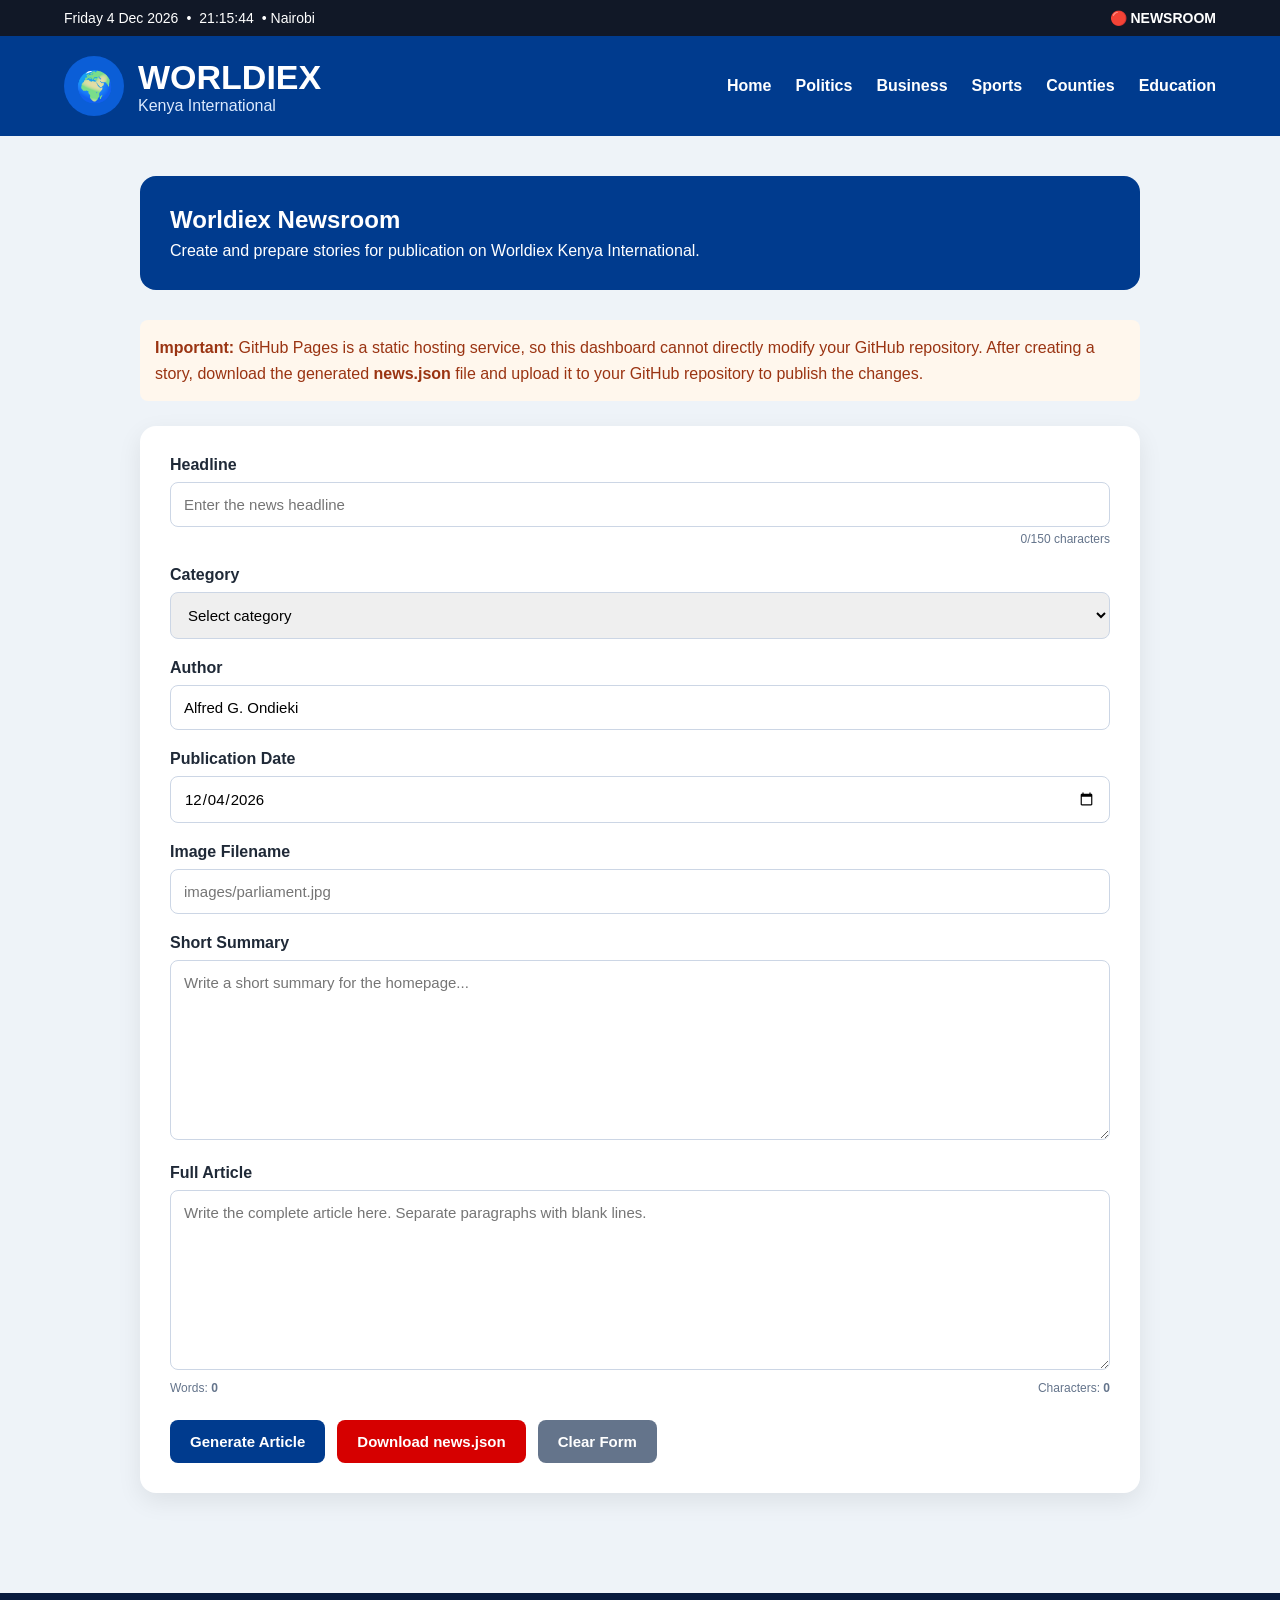
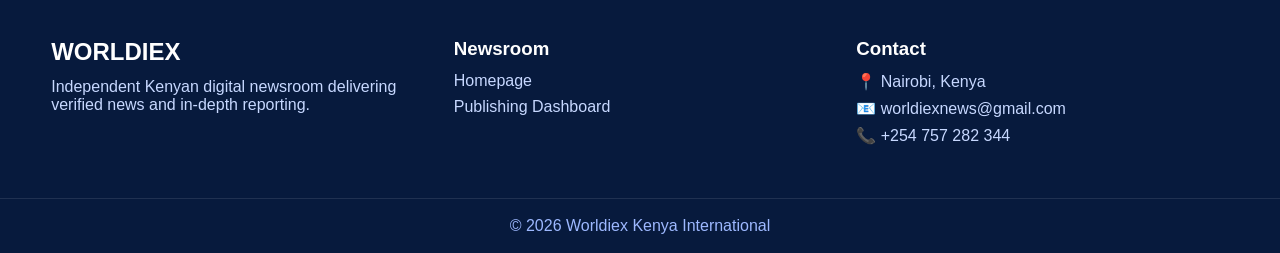
<file: admin.html>
<!DOCTYPE html>
<html lang="en">
<head>
  <meta charset="UTF-8">
  <meta name="viewport" content="width=device-width, initial-scale=1.0">

  <title>Worldiex Newsroom</title>

  <link rel="stylesheet" href="style.css">

  <style>
    .admin-page{
      width:min(1000px,92%);
      margin:auto;
      padding:40px 0;
    }

    .admin-header{
      background:#003b8e;
      color:white;
      padding:30px;
      border-radius:16px;
      margin-bottom:30px;
    }

    .admin-header h2{
      margin-bottom:8px;
    }

    .admin-card{
      background:white;
      padding:30px;
      border-radius:16px;
      box-shadow:0 8px 25px rgba(0,0,0,.08);
    }

    .form-group{
      margin-bottom:20px;
    }

    .form-group label{
      display:block;
      font-weight:700;
      margin-bottom:8px;
    }

    .form-group input,
    .form-group select,
    .form-group textarea{
      width:100%;
      padding:13px;
      border:1px solid #ccd6e5;
      border-radius:8px;
      font-family:inherit;
      font-size:15px;
      outline:none;
    }

    .form-group textarea{
      min-height:180px;
      resize:vertical;
    }

    .form-group input:focus,
    .form-group select:focus,
    .form-group textarea:focus{
      border-color:#003b8e;
    }

    .admin-buttons{
      display:flex;
      gap:12px;
      flex-wrap:wrap;
      margin-top:25px;
    }

    .admin-btn{
      border:none;
      padding:13px 20px;
      border-radius:8px;
      font-weight:700;
      cursor:pointer;
      font-size:15px;
    }

    .generate-btn{
      background:#003b8e;
      color:white;
    }

    .download-btn{
      background:#d60000;
      color:white;
    }

    .clear-btn{
      background:#64748b;
      color:white;
    }

    .preview{
      margin-top:30px;
      padding:20px;
      background:#f1f5f9;
      border-radius:12px;
      display:none;
    }

    .preview h3{
      margin-bottom:15px;
    }

    .success{
      background:#dcfce7;
      color:#166534;
      padding:14px;
      border-radius:8px;
      margin-top:20px;
      display:none;
    }

    .warning{
      background:#fff7ed;
      color:#9a3412;
      padding:15px;
      border-radius:8px;
      margin-bottom:25px;
      line-height:1.6;
    }
    /* =====================================
   NEWSROOM 2.0
   ===================================== */

.field-counter{
  text-align:right;
  margin-top:5px;
  font-size:12px;
  color:#64748b;
}

.article-writing-info{
  display:flex;
  justify-content:space-between;
  margin-top:7px;
  font-size:12px;
  color:#64748b;
}

.image-preview{
  margin-top:15px;
  display:none;
}

.image-preview img{
  width:100%;
  max-height:300px;
  object-fit:cover;
  border-radius:12px;
  border:1px solid #dbe3ef;
}

.image-preview.error{
  display:block;
  background:#fff7ed;
  color:#9a3412;
  padding:12px;
  border-radius:8px;
  font-size:13px;
}

.live-preview{
  margin-top:25px;
  padding:25px;
  background:white;
  border:1px solid #dbe3ef;
  border-radius:12px;
}

.live-preview-label{
  color:#d60000;
  font-size:12px;
  font-weight:800;
  text-transform:uppercase;
  margin-bottom:8px;
}

.live-preview h2{
  font-size:28px;
  line-height:1.2;
  color:#111827;
}

@media(max-width:768px){

  .admin-page{
    width:94%;
    padding:25px 0;
  }

  .admin-card{
    padding:20px;
  }

  .admin-header{
    padding:22px;
  }

  .live-preview h2{
    font-size:23px;
  }

}
  </style>
</head>

<body>

  <!-- TOP BAR -->

  <div class="topbar">

    <div class="top-left">
      <span id="date"></span>
      <span>•</span>
      <span id="time"></span>
      <span>• Nairobi</span>
    </div>

    <div class="top-right">
      🔴 NEWSROOM
    </div>

  </div>


  <!-- HEADER -->

  <header class="header">

    <a href="index.html" class="logo">

      <div class="logo-icon">
        🌍
      </div>

      <div>
        <h1>WORLDIEX</h1>
        <p>Kenya International</p>
      </div>

    </a>

    <nav>

      <a href="index.html">Home</a>

      <a href="category.html?cat=Politics">
        Politics
      </a>

      <a href="category.html?cat=Business">
        Business
      </a>

      <a href="category.html?cat=Sports">
        Sports
      </a>

      <a href="category.html?cat=Counties">
        Counties
      </a>

      <a href="category.html?cat=Education">
        Education
      </a>

    </nav>

  </header>


  <!-- ADMIN -->

  <main class="admin-page">

    <div class="admin-header">

      <h2>Worldiex Newsroom</h2>

      <p>
        Create and prepare stories for publication on
        Worldiex Kenya International.
      </p>

    </div>


    <div class="warning">

      <strong>Important:</strong>

      GitHub Pages is a static hosting service, so this dashboard
      cannot directly modify your GitHub repository.

      After creating a story, download the generated
      <strong>news.json</strong> file and upload it to your
      GitHub repository to publish the changes.

    </div>


    <div class="admin-card">

      <form id="articleForm">


        <!-- TITLE -->

       <div class="form-group">

  <label for="title">
    Headline
  </label>

  <input
    type="text"
    id="title"
    placeholder="Enter the news headline"
    maxlength="150"
    required
  >

  <div class="field-counter">
    <span id="titleCount">0</span>/150 characters
  </div>

</div>


        <!-- CATEGORY -->

        <div class="form-group">

          <label for="category">
            Category
          </label>

          <select id="category" required>

            <option value="">
              Select category
            </option>

            <option value="Breaking">
              Breaking
            </option>

            <option value="Politics">
              Politics
            </option>

            <option value="Business">
              Business
            </option>

            <option value="Sports">
              Sports
            </option>

            <option value="Counties">
              Counties
            </option>

            <option value="Education">
              Education
            </option>

            <option value="Health">
              Health
            </option>

            <option value="Technology">
              Technology
            </option>

            <option value="World">
              World
            </option>

          </select>

        </div>


        <!-- AUTHOR -->

        <div class="form-group">

          <label for="author">
            Author
          </label>

          <input
            type="text"
            id="author"
            value="Alfred G. Ondieki"
            required
          >

        </div>


        <!-- DATE -->

        <div class="form-group">

          <label for="datePublished">
            Publication Date
          </label>

          <input
            type="date"
            id="datePublished"
            required
          >

        </div>


        <!-- IMAGE -->

        <div class="form-group">

  <label for="image">
    Image Filename
  </label>

  <input
    type="text"
    id="image"
    placeholder="images/parliament.jpg"
    required
  >

  <div
    id="imagePreview"
    class="image-preview"
  ></div>

</div>


        <!-- SUMMARY -->

        <div class="form-group">

          <label for="summary">
            Short Summary
          </label>

          <textarea
            id="summary"
            placeholder="Write a short summary for the homepage..."
            required
          ></textarea>

        </div>


        <!-- BODY -->

       <div class="form-group">

  <label for="body">
    Full Article
  </label>

  <textarea
    id="body"
    placeholder="Write the complete article here. Separate paragraphs with blank lines."
    required
  ></textarea>

  <div class="article-writing-info">

    <span>
      Words:
      <strong id="wordCount">0</strong>
    </span>

    <span>
      Characters:
      <strong id="bodyCount">0</strong>
    </span>

  </div>

</div>

        <!-- BUTTONS -->

        <div class="admin-buttons">

          <button
            type="submit"
            class="admin-btn generate-btn"
          >
            Generate Article
          </button>

          <button
            type="button"
            id="downloadBtn"
            class="admin-btn download-btn"
          >
            Download news.json
          </button>

          <button
            type="button"
            id="clearBtn"
            class="admin-btn clear-btn"
          >
            Clear Form
          </button>

        </div>


        <div
          id="successMessage"
          class="success"
        ></div>


      </form>


      <!-- PREVIEW -->

      <div
        id="preview"
        class="preview"
      >

        <h3>
          Article Preview
        </h3>

        <div id="previewContent"></div>

      </div>

    </div>
    <!-- LIVE EDITORIAL PREVIEW -->

<div
  id="livePreview"
  class="live-preview"
  style="display:none;"
>

  <div class="live-preview-label">
    Editorial Preview
  </div>

  <h2 id="livePreviewTitle">
    Your headline will appear here
  </h2>

  <p id="livePreviewSummary">
    Your short summary will appear here.
  </p>

  <div
    id="livePreviewMeta"
    class="article-card-meta"
  >
    Worldiex Newsroom
  </div>

</div>

  </main>


  <!-- FOOTER -->

  <footer>

    <div class="footer-grid">

      <div>

        <h2>WORLDIEX</h2>

        <p>
          Independent Kenyan digital newsroom delivering
          verified news and in-depth reporting.
        </p>

      </div>


      <div>

        <h3>Newsroom</h3>

        <a href="index.html">
          Homepage
        </a>

        <a href="admin.html">
          Publishing Dashboard
        </a>

      </div>


      <div>

        <h3>Contact</h3>

        <p>
          📍 Nairobi, Kenya
        </p>

        <p>
          📧 worldiexnews@gmail.com
        </p>

        <p>
          📞 +254 757 282 344
        </p>

      </div>

    </div>


    <div class="copyright">

      © 2026 Worldiex Kenya International

    </div>

  </footer>


  <script src="admin.js"></script>

</body>
</html>
</file>
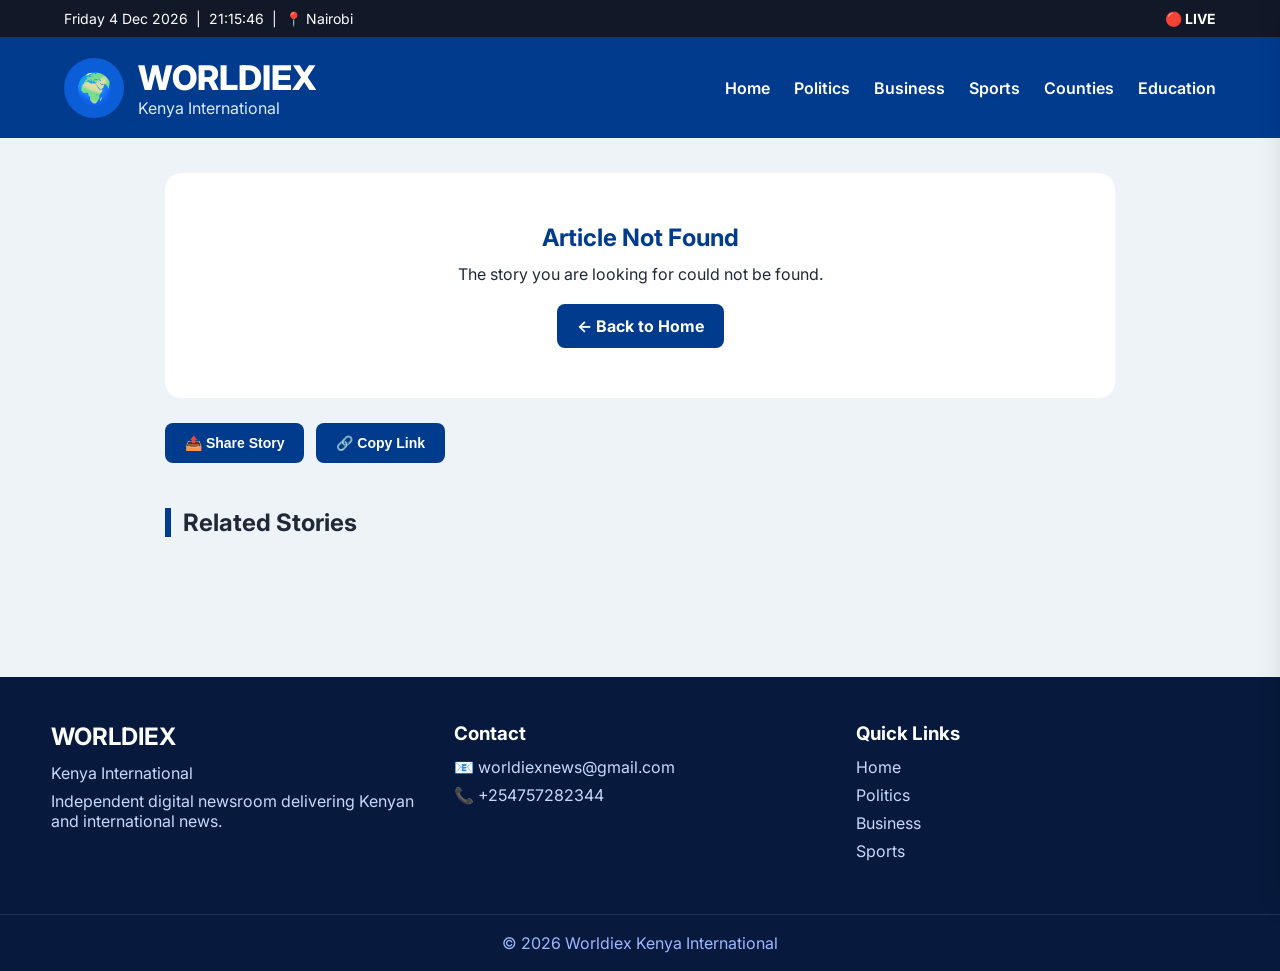
<file: article.html>
<!DOCTYPE html>
<html lang="en">

<head>

<meta charset="UTF-8">

<meta name="viewport"
      content="width=device-width, initial-scale=1.0">

<title>Worldiex Kenya International</title>

<meta name="description"
      content="Worldiex Kenya International — Latest Kenyan and international news.">

<link rel="stylesheet" href="style.css">

<link href="https://fonts.googleapis.com/css2?family=Inter:wght@300;400;600;700;800&display=swap"
      rel="stylesheet">

<style>

.article-container{
    width:min(950px,92%);
    margin:auto;
    padding:35px 0 60px;
}

.article-header{
    margin-bottom:25px;
}

.article-category{
    display:inline-block;
    background:#d50000;
    color:white;
    padding:7px 13px;
    border-radius:5px;
    font-size:12px;
    font-weight:800;
    text-transform:uppercase;
    margin-bottom:15px;
}

.article-title{
    font-size:44px;
    line-height:1.12;
    color:#111827;
    margin-bottom:18px;
}

.article-meta{
    display:flex;
    gap:12px;
    color:#64748b;
    font-size:14px;
    flex-wrap:wrap;
    margin-bottom:25px;
}

.article-image{
    width:100%;
    max-height:560px;
    object-fit:cover;
    border-radius:16px;
    margin-bottom:32px;
}

.article-body{
    background:white;
    padding:35px;
    border-radius:16px;
    box-shadow:0 8px 25px rgba(0,0,0,.06);
}

.article-body p{
    font-size:18px;
    line-height:1.9;
    margin-bottom:22px;
    color:#273449;
}

.share{
    display:flex;
    gap:12px;
    flex-wrap:wrap;
    margin:25px 0 45px;
}

.share button{
    border:none;
    padding:12px 20px;
    border-radius:8px;
    background:#003b8e;
    color:white;
    cursor:pointer;
    font-weight:700;
    font-size:14px;
}

.share button:hover{
    background:#0054c7;
}

.related{
    margin-top:20px;
}

.related-grid{
    display:grid;
    grid-template-columns:repeat(auto-fit,minmax(250px,1fr));
    gap:20px;
    margin-top:20px;
}

.article-not-found{
    background:white;
    padding:50px 30px;
    border-radius:16px;
    text-align:center;
}

.article-not-found h2{
    color:#003b8e;
    margin-bottom:12px;
}

.back-home{
    display:inline-block;
    margin-top:20px;
    background:#003b8e;
    color:white;
    padding:12px 20px;
    border-radius:8px;
    font-weight:700;
}


/* ARTICLE MOBILE */

@media(max-width:768px){

    .article-container{
        padding-top:25px;
    }

    .article-title{
        font-size:30px;
    }

    .article-image{
        max-height:350px;
        border-radius:12px;
    }

    .article-body{
        padding:22px;
        border-radius:12px;
    }

    .article-body p{
        font-size:17px;
        line-height:1.8;
    }

}

</style>

</head>


<body>


<!-- TOP BAR -->

<div class="topbar">

    <div class="top-left">

        <span id="date"></span>

        <span>|</span>

        <span id="time"></span>

        <span>|</span>

        <span>📍 Nairobi</span>

    </div>

    <div class="top-right">
        🔴 LIVE
    </div>

</div>



<!-- HEADER -->

<header class="header">

    <div class="logo">

        <div class="logo-icon">
            🌍
        </div>

        <div>

            <h1>WORLDIEX</h1>

            <p>Kenya International</p>

        </div>

    </div>


    <!-- DESKTOP NAV -->

    <nav class="desktop-nav">

        <a href="index.html">
            Home
        </a>

        <a href="category.html?cat=Politics">
            Politics
        </a>

        <a href="category.html?cat=Business">
            Business
        </a>

        <a href="category.html?cat=Sports">
            Sports
        </a>

        <a href="category.html?cat=Counties">
            Counties
        </a>

        <a href="category.html?cat=Education">
            Education
        </a>

    </nav>


    <!-- MOBILE MENU BUTTON -->

    <button
        class="mobile-menu-button"
        id="mobileMenuButton"
        aria-label="Open navigation menu"
        aria-expanded="false"
    >
        ☰
    </button>

</header>



<!-- MOBILE MENU -->

<div class="mobile-menu" id="mobileMenu">

    <div class="mobile-menu-header">

        <strong>WORLDIEX</strong>

        <button
            id="closeMobileMenu"
            aria-label="Close navigation menu"
        >
            ✕
        </button>

    </div>


    <div class="mobile-menu-links">

        <a href="index.html">
            🏠 Home
        </a>

        <a href="category.html?cat=Politics">
            🏛️ Politics
        </a>

        <a href="category.html?cat=Business">
            💼 Business
        </a>

        <a href="category.html?cat=Sports">
            ⚽ Sports
        </a>

        <a href="category.html?cat=Counties">
            📍 Counties
        </a>

        <a href="category.html?cat=Education">
            🎓 Education
        </a>

        <a href="admin.html">
            📰 Newsroom
        </a>

    </div>

</div>


<div
    class="mobile-menu-overlay"
    id="mobileMenuOverlay"
></div>



<!-- ARTICLE -->

<main class="article-container">

    <div id="article"></div>


    <!-- SHARE -->

    <section class="share">

        <button onclick="shareArticle()">
            📤 Share Story
        </button>

        <button onclick="copyLink()">
            🔗 Copy Link
        </button>

    </section>


    <!-- RELATED -->

    <section class="related">

        <div class="section-title">

            <h2>
                Related Stories
            </h2>

        </div>

        <div
            class="related-grid"
            id="related"
        ></div>

    </section>

</main>



<!-- FOOTER -->

<footer>

    <div class="footer-grid">

        <div>

            <h2>WORLDIEX</h2>

            <p>
                Kenya International
            </p>

            <p>
                Independent digital newsroom
                delivering Kenyan and international news.
            </p>

        </div>


        <div>

            <h3>Contact</h3>

            <p>
                📧 worldiexnews@gmail.com
            </p>

            <p>
                📞 +254757282344
            </p>

        </div>


        <div>

            <h3>Quick Links</h3>

            <a href="index.html">
                Home
            </a>

            <a href="category.html?cat=Politics">
                Politics
            </a>

            <a href="category.html?cat=Business">
                Business
            </a>

            <a href="category.html?cat=Sports">
                Sports
            </a>

        </div>

    </div>


    <div class="copyright">

        © 2026 Worldiex Kenya International

    </div>

</footer>



<script src="article.js"></script>

</body>

</html>
</file>
<file: style.css>
*{
  margin:0;
  padding:0;
  box-sizing:border-box;
}

body{
  font-family:'Inter',sans-serif;
  background:#eef3f8;
  color:#1f2937;
}

a{
  text-decoration:none;
  color:inherit;
}

img{
  width:100%;
  display:block;
}

/* TOP BAR */
.topbar{
  background:#111827;
  color:white;
  padding:10px 5%;
  display:flex;
  justify-content:space-between;
  align-items:center;
  flex-wrap:wrap;
  font-size:14px;
}

.top-left{
  display:flex;
  gap:8px;
  flex-wrap:wrap;
}

.top-right{
  font-weight:700;
}

/* HEADER */
.header{
  background:#003b8e;
  color:white;
  padding:20px 5%;
  display:flex;
  justify-content:space-between;
  align-items:center;
  flex-wrap:wrap;
}

.logo{
  display:flex;
  align-items:center;
  gap:14px;
}

.logo-icon{
  width:60px;
  height:60px;
  border-radius:50%;
  background:#0b5ed7;
  display:flex;
  justify-content:center;
  align-items:center;
  font-size:30px;
}

.logo h1{
  font-size:34px;
  font-weight:800;
}

.logo p{
  color:#dbeafe;
}

nav{
  display:flex;
  gap:24px;
  flex-wrap:wrap;
}

nav a{
  font-weight:600;
  transition:.3s;
}

nav a:hover{
  color:#ffd54f;
}

/* BREAKING */
.breaking{
  background:#d50000;
  display:flex;
  align-items:center;
  color:white;
}

.breaking-label{
  background:white;
  color:#d50000;
  padding:8px 14px;
  margin:10px;
  border-radius:4px;
  font-weight:700;
}

.ticker{
  overflow:hidden;
  white-space:nowrap;
  width:100%;
}

#tickerText{
  display:inline-block;
  padding-left:100%;
  animation:scroll 20s linear infinite;
  font-weight:600;
}

@keyframes scroll{
  from{transform:translateX(0)}
  to{transform:translateX(-100%)}
}

/* MAIN */
.container{
  width:min(1200px,92%);
  margin:auto;
  padding:35px 0;
}

.hero{
  display:grid;
  grid-template-columns:2fr 1fr;
  gap:30px;
  margin-bottom:40px;
}

.featured{
  position:relative;
  border-radius:18px;
  overflow:hidden;
}

.featured img{
  height:470px;
  object-fit:cover;
}

.featured-overlay{
  position:absolute;
  inset:0;
  display:flex;
  flex-direction:column;
  justify-content:flex-end;
  padding:35px;
  background:linear-gradient(to top,rgba(0,0,0,.85),rgba(0,0,0,.15));
  color:white;
}

.hero-category{
  background:#d50000;
  width:max-content;
  padding:6px 12px;
  border-radius:4px;
  font-size:12px;
  font-weight:700;
  margin-bottom:15px;
}

.featured-overlay h2{
  font-size:42px;
  line-height:1.15;
  margin-bottom:15px;
}

.featured-overlay p{
  max-width:650px;
  line-height:1.7;
  margin-bottom:18px;
}

.hero-meta{
  color:#dbeafe;
  margin-bottom:20px;
}

.hero-btn{
  background:white;
  color:#003b8e;
  width:max-content;
  padding:12px 20px;
  border-radius:30px;
  font-weight:700;
}

/* TRENDING */
.trending{
  background:white;
  border-radius:18px;
  padding:24px;
  box-shadow:0 8px 20px rgba(0,0,0,.08);
}

.trending h3{
  border-left:5px solid red;
  padding-left:10px;
  margin-bottom:20px;
}

.trend{
  display:block;
  padding:14px 0;
  border-bottom:1px solid #ececec;
}

.trend:last-child{
  border:none;
}

.trend h4{
  font-size:16px;
  margin-bottom:6px;
}

.trend small{
  color:#64748b;
}

/* SEARCH */
.search-section{
  margin-bottom:35px;
}

.search-section input{
  width:100%;
  padding:16px 20px;
  border-radius:35px;
  border:2px solid #dbe3ef;
  outline:none;
  font-size:16px;
}

.search-section input:focus{
  border-color:#003b8e;
}

/* LATEST */
.section-title{
  border-left:6px solid #003b8e;
  padding-left:12px;
  margin-bottom:20px;
}

.news-grid{
  display:grid;
  grid-template-columns:repeat(auto-fit,minmax(280px,1fr));
  gap:24px;
}

.card{
  background:white;
  border-radius:16px;
  overflow:hidden;
  box-shadow:0 8px 20px rgba(0,0,0,.08);
  transition:.25s;
}

.card:hover{
  transform:translateY(-6px);
}

.card img{
  height:190px;
  object-fit:cover;
}

.content{
  padding:18px;
}

.category{
  color:#0054c7;
  font-size:12px;
  font-weight:700;
  text-transform:uppercase;
}

.content h3{
  margin:10px 0;
  font-size:21px;
}

.content p{
  color:#555;
  line-height:1.6;
}

/* FOOTER */
footer{
  background:#071a3d;
  color:white;
  margin-top:60px;
}

.footer-grid{
  width:min(1200px,92%);
  margin:auto;
  display:grid;
  grid-template-columns:repeat(auto-fit,minmax(220px,1fr));
  gap:30px;
  padding:45px 0;
}

.footer-grid h2,
.footer-grid h3{
  margin-bottom:12px;
}

.footer-grid p,
.footer-grid a{
  color:#c7d8ff;
  display:block;
  margin-bottom:8px;
}

.copyright{
  text-align:center;
  padding:18px;
  border-top:1px solid rgba(255,255,255,.1);
  color:#9db8ff;
}

/* MOBILE */
@media(max-width:900px){

  .header{
    justify-content:center;
    gap:20px;
  }

  nav{
    justify-content:center;
  }

  .hero{
    grid-template-columns:1fr;
  }

  .featured img{
    height:300px;
  }

  .featured-overlay h2{
    font-size:28px;
  }

  .topbar{
    font-size:12px;
  }
}
/* CATEGORY PAGE */

.category-heading{
    background:white;
    padding:30px;
    border-radius:16px;
    margin-bottom:30px;
    box-shadow:0 8px 20px rgba(0,0,0,.06);
}

.category-heading span{
    color:#d50000;
    font-size:13px;
    font-weight:800;
    text-transform:uppercase;
}

.category-heading h2{
    color:#003b8e;
    font-size:36px;
    margin:8px 0;
}

.category-heading p{
    color:#64748b;
    line-height:1.6;
}

.article-card-meta{
    margin-top:15px;
    font-size:12px;
    color:#64748b;
}

.category-empty,
.category-error{
    background:white;
    padding:40px;
    border-radius:16px;
    text-align:center;
    grid-column:1/-1;
}

.category-empty h2,
.category-error h2{
    color:#003b8e;
    margin-bottom:10px;
}
/* =========================================
   WORLDIEX MOBILE NAVIGATION
   ========================================= */

.mobile-menu-button {
    display: none;
    background: transparent;
    border: none;
    color: white;
    font-size: 30px;
    cursor: pointer;
    padding: 5px 10px;
}


.mobile-menu {
    position: fixed;
    top: 0;
    right: -320px;

    width: 300px;
    max-width: 85%;

    height: 100vh;

    background: white;

    z-index: 1001;

    box-shadow: -8px 0 30px rgba(0,0,0,.25);

    transition: right .3s ease;

    overflow-y: auto;
}


.mobile-menu.active {
    right: 0;
}


.mobile-menu-header {
    height: 75px;

    background: #003b8e;

    color: white;

    display: flex;

    align-items: center;

    justify-content: space-between;

    padding: 0 20px;

    font-size: 21px;
}


.mobile-menu-header button {
    background: transparent;

    border: none;

    color: white;

    font-size: 25px;

    cursor: pointer;
}


.mobile-menu-links {
    display: flex;

    flex-direction: column;
}


.mobile-menu-links a {
    display: block;

    padding: 18px 22px;

    text-decoration: none;

    color: #172033;

    font-weight: 700;

    border-bottom: 1px solid #e5e7eb;

    transition: background .2s ease,
                color .2s ease;
}


.mobile-menu-links a:hover {
    background: #f1f5f9;

    color: #003b8e;
}


.mobile-menu-overlay {
    position: fixed;

    inset: 0;

    background: rgba(0,0,0,.45);

    z-index: 1000;

    opacity: 0;

    visibility: hidden;

    transition: opacity .3s ease;
}


.mobile-menu-overlay.active {
    opacity: 1;

    visibility: visible;
}


/* =========================================
   MOBILE SCREEN
   ========================================= */

@media (max-width: 768px) {

    .desktop-nav {
        display: none;
    }


    .mobile-menu-button {
        display: block;
    }


    .header {
        padding: 12px 18px;

        display: flex;

        align-items: center;

        justify-content: space-between;
    }


    .logo h1 {
        font-size: 22px;
    }


    .logo p {
        font-size: 11px;
    }


    .logo-icon {
        width: 42px;
        height: 42px;

        font-size: 20px;
    }

}
/* =========================================
   ARTICLE PAGE MOBILE IMPROVEMENTS
   ========================================= */

@media (max-width:768px){

    .article-container{
        width:94%;
        padding:25px 0 45px;
    }

    .article-title{
        font-size:30px;
        line-height:1.2;
    }

    .article-image{
        width:100%;
        height:auto;
        max-height:350px;
        object-fit:cover;
    }

    .article-body{
        padding:22px;
    }

    .article-body p{
        font-size:17px;
        line-height:1.8;
    }

    .article-meta{
        font-size:13px;
    }

    .share button{
        flex:1;
    }

}
/* =========================================
   WORLDIEX SEARCH UPGRADE
   ========================================= */

.search-section{
  margin-bottom:30px;
}

.search-box{
  position:relative;
  display:flex;
  align-items:center;
  width:100%;
  background:white;
  border:2px solid #dbe3ef;
  border-radius:40px;
  overflow:hidden;
  transition:border-color .2s ease,
             box-shadow .2s ease;
}

.search-box:focus-within{
  border-color:#003b8e;
  box-shadow:0 5px 18px rgba(0,59,142,.10);
}

.search-icon{
  padding-left:20px;
  font-size:18px;
}

.search-box input{
  flex:1;
  width:100%;
  border:none;
  outline:none;
  padding:16px 12px;
  font-size:16px;
  background:transparent;
}

.clear-search{
  display:none;
  border:none;
  background:transparent;
  color:#64748b;
  font-size:17px;
  padding:12px 20px;
  cursor:pointer;
}

.search-box:focus-within .clear-search{
  display:block;
}

.search-status{
  margin-top:10px;
  padding-left:8px;
  color:#64748b;
  font-size:13px;
}

.search-empty{
  grid-column:1/-1;
  background:white;
  padding:50px 25px;
  border-radius:16px;
  text-align:center;
  box-shadow:0 8px 20px rgba(0,0,0,.06);
}

.search-empty-icon{
  font-size:38px;
  margin-bottom:12px;
}

.search-empty h2{
  color:#003b8e;
  margin-bottom:8px;
}

.search-empty p{
  color:#64748b;
  margin-bottom:20px;
}

.search-empty button{
  border:none;
  background:#003b8e;
  color:white;
  padding:12px 20px;
  border-radius:8px;
  cursor:pointer;
  font-weight:700;
}

@media(max-width:768px){

  .search-box input{
    font-size:15px;
    padding:15px 8px;
  }

  .search-icon{
    padding-left:15px;
  }

  .clear-search{
    padding-right:15px;
  }

}
</file>
